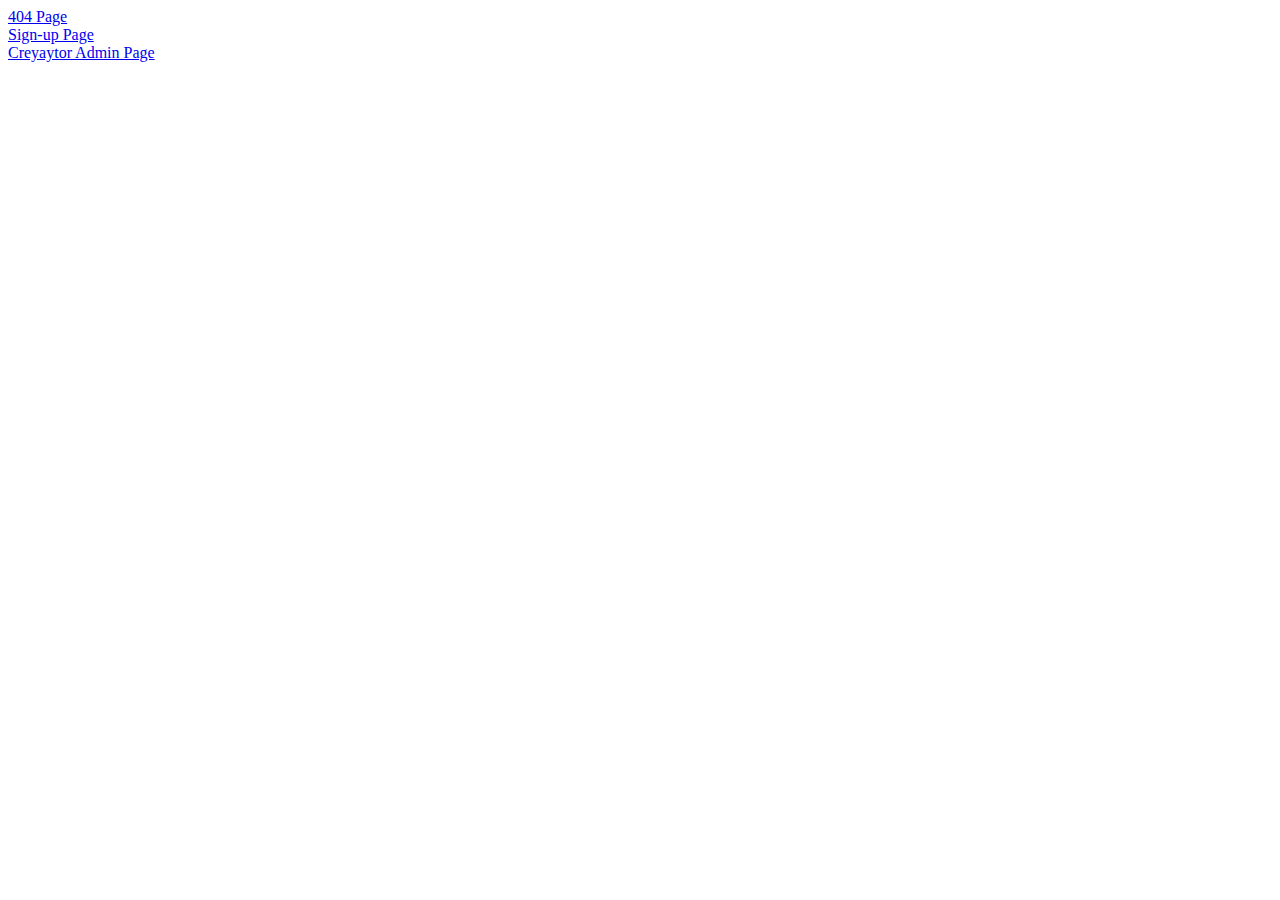
<file: index.html>
<!DOCTYPE html>
<html lang="en">
<head>
    <meta charset="UTF-8">
    <meta http-equiv="X-UA-Compatible" content="IE=edge">
    <meta name="viewport" content="width=device-width, initial-scale=1.0">
    <title>Index Page</title>
</head>
<body>
    <a href="./404.html">404 Page</a> <br>
    <a href="./sign-up.html">Sign-up Page</a> <br>
    <a href="./creyayor-admin-page.html">Creyaytor Admin Page</a>
</body>
</html>
</file>
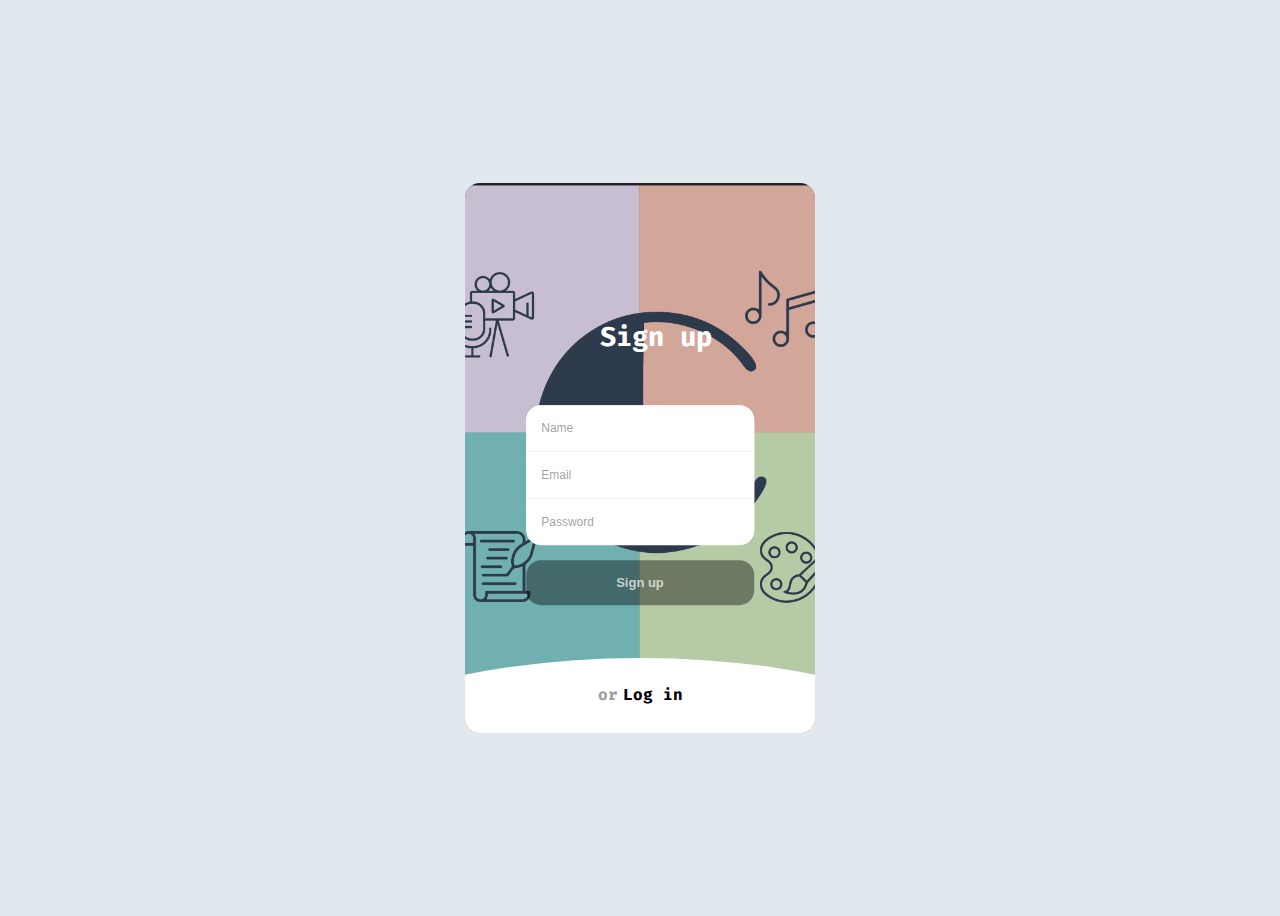
<file: sign-up.html>
<!DOCTYPE html>
<html lang="en" >
<head>
  <meta charset="UTF-8">
  <title>Login/SignUp Creyaytor</title>
  <link rel="stylesheet" href="./css/sign-up.css">

</head>
<body>
<!-- partial:index.partial.html -->
<div class="form-structor">
	<div class="signup">
		<h2 class="form-title" id="signup"><span>or</span>Sign up</h2>
		<div class="form-holder">
			<input type="text" class="input" placeholder="Name" />
			<input type="email" class="input" placeholder="Email" />
			<input type="password" class="input" placeholder="Password" />
		</div>
		<button class="submit-btn">Sign up</button>
	</div>
	<div class="login slide-up">
		<div class="center">
			<h2 class="form-title" id="login"><span>or</span>Log in</h2>
			<div class="form-holder">
				<input type="email" class="input" placeholder="Email" />
				<input type="password" class="input" placeholder="Password" />
			</div>
			<button class="submit-btn">Log in</button>
		</div>
	</div>
</div>
<!-- partial -->
  <script  src="./js/sign-up.js"></script>

</body>
</html>
</file>
<file: css/sign-up.css>
@import url("https://fonts.googleapis.com/css?family=Fira+Sans");
@import url('https://fonts.googleapis.com/css2?family=Fira%20Code:wght@300..700&display=swap');
html, body {
  position: relative;
  min-height: 100vh;
  background-color: #E1E8EE;
  display: flex;
  align-items: center;
  justify-content: center;
  font-family: "Fira Code", serif;
  -webkit-font-smoothing: antialiased;
  -moz-osx-font-smoothing: grayscale;
}

.form-structor {
  background-color: #222;
  border-radius: 15px;
  height: 550px;
  width: 350px;
  position: relative;
  overflow: hidden;
}

.form-structor::after {
  content: "";
  opacity: 0.8;
  position: absolute;
  top: 0;
  right: 0;
  bottom: 0;
  left: 0;
  /* background-repeat: no-repeat; */
  background-position-x: 50%;
  background-position-y: 0%;
  background-size: 500px;
  background-image: url(/media/logo/logo\ with\ title\ white-01-01.png);
}

.form-structor .signup {
  position: absolute;
  top: 50%;
  left: 50%;
  -webkit-transform: translate(-50%, -50%);
  width: 65%;
  z-index: 5;
  -webkit-transition: all 0.3s ease;
}
.form-structor .signup.slide-up {
  top: 5%;
  -webkit-transform: translate(-50%, 0%);
  -webkit-transition: all 0.3s ease;
}
.form-structor .signup.slide-up .form-holder, .form-structor .signup.slide-up .submit-btn {
  opacity: 0;
  visibility: hidden;
}
.form-structor .signup.slide-up .form-title {
  font-size: 1em;
  cursor: pointer;
}
.form-structor .signup.slide-up .form-title span {
  margin-right: 5px;
  opacity: 1;
  visibility: visible;
  -webkit-transition: all 0.3s ease;
}
.form-structor .signup .form-title {
  color: #fff;
  font-size: 1.7em;
  text-align: center;
}
.form-structor .signup .form-title span {
  color: rgba(0, 0, 0, 0.4);
  opacity: 0;
  visibility: hidden;
  -webkit-transition: all 0.3s ease;
}
.form-structor .signup .form-holder {
  border-radius: 15px;
  background-color: #fff;
  overflow: hidden;
  margin-top: 50px;
  opacity: 1;
  visibility: visible;
  -webkit-transition: all 0.3s ease;
}
.form-structor .signup .form-holder .input {
  border: 0;
  outline: none;
  box-shadow: none;
  display: block;
  height: 30px;
  line-height: 30px;
  padding: 8px 15px;
  border-bottom: 1px solid #eee;
  width: 100%;
  font-size: 12px;
}
.form-structor .signup .form-holder .input:last-child {
  border-bottom: 0;
}
.form-structor .signup .form-holder .input::-webkit-input-placeholder {
  color: rgba(0, 0, 0, 0.4);
}
.form-structor .signup .submit-btn {
  background-color: rgba(0, 0, 0, 0.4);
  color: rgba(255, 255, 255, 0.7);
  border: 0;
  border-radius: 15px;
  display: block;
  margin: 15px auto;
  padding: 15px 45px;
  width: 100%;
  font-size: 13px;
  font-weight: bold;
  cursor: pointer;
  opacity: 1;
  visibility: visible;
  -webkit-transition: all 0.3s ease;
}
.form-structor .signup .submit-btn:hover {
  transition: all 0.3s ease;
  background-color: rgba(0, 0, 0, 0.8);
}
.form-structor .login {
  position: absolute;
  top: 20%;
  left: 0;
  right: 0;
  bottom: 0;
  background-color: #fff;
  z-index: 5;
  -webkit-transition: all 0.3s ease;
}
.form-structor .login::before {
  content: "";
  position: absolute;
  left: 50%;
  top: -20px;
  -webkit-transform: translate(-50%, 0);
  background-color: #fff;
  width: 200%;
  height: 250px;
  border-radius: 50%;
  z-index: 4;
  -webkit-transition: all 0.3s ease;
}
.form-structor .login .center {
  position: absolute;
  top: calc(50% - 10%);
  left: 50%;
  -webkit-transform: translate(-50%, -50%);
  width: 65%;
  z-index: 5;
  -webkit-transition: all 0.3s ease;
}
.form-structor .login .center .form-title {
  color: #000;
  font-size: 1.7em;
  text-align: center;
}
.form-structor .login .center .form-title span {
  color: rgba(0, 0, 0, 0.4);
  opacity: 0;
  visibility: hidden;
  -webkit-transition: all 0.3s ease;
}
.form-structor .login .center .form-holder {
  border-radius: 15px;
  background-color: #fff;
  border: 1px solid #eee;
  overflow: hidden;
  margin-top: 50px;
  opacity: 1;
  visibility: visible;
  -webkit-transition: all 0.3s ease;
}
.form-structor .login .center .form-holder .input {
  border: 0;
  outline: none;
  box-shadow: none;
  display: block;
  height: 30px;
  line-height: 30px;
  padding: 8px 15px;
  border-bottom: 1px solid #eee;
  width: 100%;
  font-size: 12px;
}
.form-structor .login .center .form-holder .input:last-child {
  border-bottom: 0;
}
.form-structor .login .center .form-holder .input::-webkit-input-placeholder {
  color: rgba(0, 0, 0, 0.4);
}
.form-structor .login .center .submit-btn {
  background-color: #6B92A4;
  color: rgba(255, 255, 255, 0.7);
  border: 0;
  border-radius: 15px;
  display: block;
  margin: 15px auto;
  padding: 15px 45px;
  width: 100%;
  font-size: 13px;
  font-weight: bold;
  cursor: pointer;
  opacity: 1;
  visibility: visible;
  -webkit-transition: all 0.3s ease;
}
.form-structor .login .center .submit-btn:hover {
  transition: all 0.3s ease;
  background-color: rgba(0, 0, 0, 0.8);
}
.form-structor .login.slide-up {
  top: 90%;
  -webkit-transition: all 0.3s ease;
}
.form-structor .login.slide-up .center {
  top: 10%;
  -webkit-transform: translate(-50%, 0%);
  -webkit-transition: all 0.3s ease;
}
.form-structor .login.slide-up .form-holder, .form-structor .login.slide-up .submit-btn {
  opacity: 0;
  visibility: hidden;
  -webkit-transition: all 0.3s ease;
}
.form-structor .login.slide-up .form-title {
  font-size: 1em;
  margin: 0;
  padding: 0;
  cursor: pointer;
  -webkit-transition: all 0.3s ease;
}
.form-structor .login.slide-up .form-title span {
  margin-right: 5px;
  opacity: 1;
  visibility: visible;
  -webkit-transition: all 0.3s ease;
}
</file>
